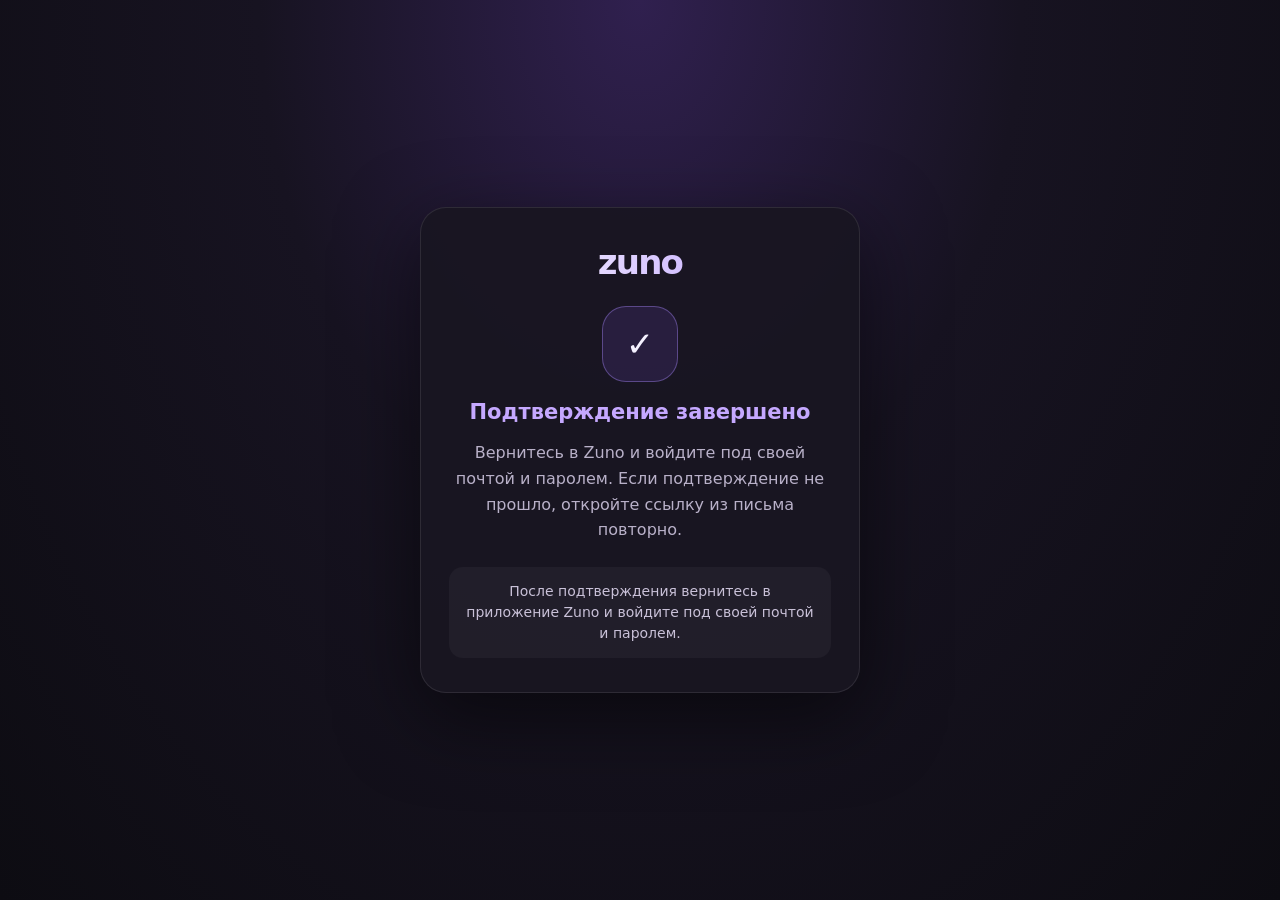
<file: zuno-confirm/index.html>
<!doctype html>
<html lang="ru">
<head>
<meta charset="utf-8">
<meta name="viewport" content="width=device-width,initial-scale=1">
<meta name="theme-color" content="#111018">
<title>Zuno — подтверждение почты</title>
<style>
:root{color-scheme:dark}*{box-sizing:border-box}
body{margin:0;min-height:100vh;display:grid;place-items:center;padding:24px;background:radial-gradient(ellipse at 50% 0%,#30204f 0,#171321 42%,#0d0c12 100%);font:16px system-ui,-apple-system,sans-serif;color:#f5f1ff}
.card{width:min(100%,440px);padding:34px 28px;border:1px solid #ffffff18;border-radius:26px;background:#191622ef;box-shadow:0 24px 80px #0008;text-align:center}
.logo{font-size:34px;font-weight:800;letter-spacing:-1.8px;background:linear-gradient(90deg,#fff,#b99aff);color:transparent;background-clip:text}
.icon{width:76px;height:76px;margin:24px auto 18px;border-radius:24px;display:grid;place-items:center;background:#8b5cf622;border:1px solid #a78bfa66;font-size:34px}
.muted{color:#b9b1c9;line-height:1.6}.status{font-size:21px;font-weight:700;margin:0 0 10px}
.hint{margin-top:24px;padding:14px;border-radius:14px;background:#ffffff0a;color:#c9c1d8;line-height:1.5;font-size:14px}
.error{color:#ffb4b4}.ok{color:#c5a8ff}
</style>
</head>
<body>
<main class="card">
  <div class="logo">zuno</div>
  <div class="icon" id="icon">✉</div>
  <h1 class="status" id="title">Проверяем подтверждение…</h1>
  <p class="muted" id="message">Подождите немного.</p>
  <div class="hint">После подтверждения вернитесь в приложение Zuno и войдите под своей почтой и паролем.</div>
</main>
<script>
(() => {
  const hash = new URLSearchParams(location.hash.slice(1));
  const query = new URLSearchParams(location.search);
  const error = hash.get("error_description") || query.get("error_description") || hash.get("error") || query.get("error");
  const type = hash.get("type") || query.get("type");
  const token = hash.get("access_token");
  const title = document.getElementById("title");
  const message = document.getElementById("message");
  const icon = document.getElementById("icon");

  if (error) {
    title.textContent = "Не удалось подтвердить почту";
    title.className = "status error";
    message.textContent = error;
    icon.textContent = "!";
  } else if (token || type === "signup" || type === "email") {
    title.textContent = "Почта подтверждена!";
    title.className = "status ok";
    message.textContent = "Аккаунт Zuno активирован. Теперь можно вернуться в приложение и войти.";
    icon.textContent = "✓";
  } else {
    title.textContent = "Подтверждение завершено";
    title.className = "status ok";
    message.textContent = "Вернитесь в Zuno и войдите под своей почтой и паролем. Если подтверждение не прошло, откройте ссылку из письма повторно.";
    icon.textContent = "✓";
  }
})();
</script>
</body>
</html>
</file>
